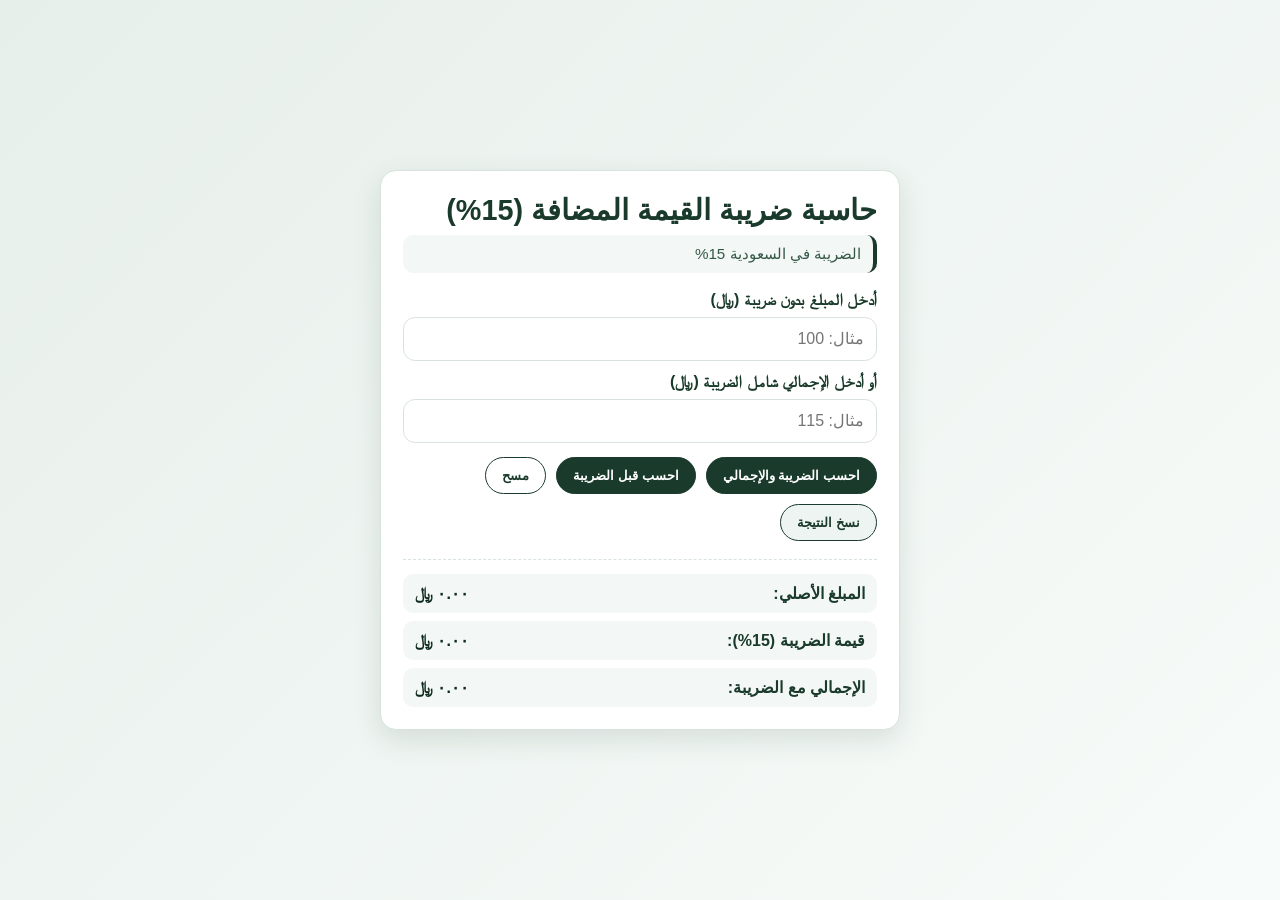
<file: websites/vat-calculator-sa/index.html>
<!doctype html>
<html lang="ar" dir="rtl">
<head>
  <meta charset="UTF-8">
  <meta name="viewport" content="width=device-width, initial-scale=1.0">
  <title>حاسبة ضريبة القيمة المضافة 15%</title>
  <style>
    :root {
      --green: #1A3B2B;
      --white: #FFFFFF;
      --soft: #f3f7f5;
      --border: #d8e3dd;
    }

    * {
      box-sizing: border-box;
    }

    body {
      margin: 0;
      font-family: "Tahoma", "Arial", sans-serif;
      background: linear-gradient(135deg, #e7efeb, #f7fbf9);
      color: var(--green);
      min-height: 100vh;
      display: grid;
      place-items: center;
      padding: 20px;
    }

    .card {
      width: min(520px, 100%);
      background: var(--white);
      border: 1px solid var(--border);
      border-radius: 16px;
      padding: 22px;
      box-shadow: 0 10px 28px rgba(26, 59, 43, 0.12);
    }

    h1 {
      margin: 0 0 8px;
      font-size: clamp(1.3rem, 3vw, 1.8rem);
    }

    .hint {
      margin: 0 0 18px;
      color: #355847;
      background: var(--soft);
      border-right: 4px solid var(--green);
      padding: 10px 12px;
      border-radius: 10px;
      font-size: 0.95rem;
    }

    label {
      font-weight: 700;
      display: block;
      margin-bottom: 8px;
    }

    input {
      width: 100%;
      border: 1px solid var(--border);
      border-radius: 12px;
      padding: 12px;
      font-size: 1rem;
      outline: none;
    }

    input:focus {
      border-color: var(--green);
      box-shadow: 0 0 0 3px rgba(26, 59, 43, 0.12);
    }

    .actions {
      display: flex;
      gap: 10px;
      flex-wrap: wrap;
      margin-top: 14px;
    }

    button {
      border: 1px solid var(--green);
      border-radius: 999px;
      padding: 10px 16px;
      font-weight: 700;
      cursor: pointer;
      transition: 0.2s ease;
    }

    .btn-calc {
      background: var(--green);
      color: var(--white);
    }

    .btn-clear {
      background: var(--white);
      color: var(--green);
    }

    .btn-copy {
      background: #eef4f1;
      color: var(--green);
    }

    button:hover {
      transform: translateY(-1px);
      filter: brightness(1.03);
    }

    .results {
      margin-top: 18px;
      border-top: 1px dashed var(--border);
      padding-top: 14px;
      display: grid;
      gap: 8px;
    }

    .row {
      background: var(--soft);
      border-radius: 10px;
      padding: 10px 12px;
      display: flex;
      justify-content: space-between;
      gap: 12px;
      font-weight: 700;
    }

    .value {
      color: #0f2b1f;
    }

    @media (max-width: 480px) {
      .card {
        padding: 16px;
      }

      .row {
        flex-direction: column;
        gap: 6px;
      }
    }
  </style>
</head>
<body>
  <main class="card">
    <h1>حاسبة ضريبة القيمة المضافة (15%)</h1>
    <p class="hint">الضريبة في السعودية 15%</p>

    <label for="amount">أدخل المبلغ بدون ضريبة (﷼)</label>
    <input id="amount" type="number" min="0" step="0.01" placeholder="مثال: 100">

    <label for="totalInput" style="margin-top: 12px;">أو أدخل الإجمالي شامل الضريبة (﷼)</label>
    <input id="totalInput" type="number" min="0" step="0.01" placeholder="مثال: 115">

    <div class="actions">
      <button class="btn-calc" id="calcBtn" type="button">احسب الضريبة والإجمالي</button>
      <button class="btn-calc" id="reverseBtn" type="button">احسب قبل الضريبة</button>
      <button class="btn-clear" id="clearBtn" type="button">مسح</button>
      <button class="btn-copy" id="copyBtn" type="button">نسخ النتيجة</button>
    </div>

    <section class="results" aria-live="polite">
      <div class="row">
        <span>المبلغ الأصلي:</span>
        <span class="value" id="baseValue">٠.٠٠ ﷼</span>
      </div>
      <div class="row">
        <span>قيمة الضريبة (15%):</span>
        <span class="value" id="vatValue">٠.٠٠ ﷼</span>
      </div>
      <div class="row">
        <span>الإجمالي مع الضريبة:</span>
        <span class="value" id="totalValue">٠.٠٠ ﷼</span>
      </div>
    </section>
  </main>

  <script>
    const VAT_RATE = 0.15;
    const amountInput = document.getElementById("amount");
    const totalInput = document.getElementById("totalInput");
    const calcBtn = document.getElementById("calcBtn");
    const reverseBtn = document.getElementById("reverseBtn");
    const clearBtn = document.getElementById("clearBtn");
    const copyBtn = document.getElementById("copyBtn");
    const baseValue = document.getElementById("baseValue");
    const vatValue = document.getElementById("vatValue");
    const totalValue = document.getElementById("totalValue");

    const saFormatter = new Intl.NumberFormat("ar-SA", {
      minimumFractionDigits: 2,
      maximumFractionDigits: 2
    });

    function formatSar(value) {
      return saFormatter.format(value) + " ﷼";
    }

    function calculateVat() {
      const amount = Number(amountInput.value);

      if (!Number.isFinite(amount) || amount < 0) {
        alert("فضلاً أدخل مبلغًا صحيحًا أكبر من أو يساوي صفر.");
        return;
      }

      const vat = amount * VAT_RATE;
      const total = amount + vat;

      baseValue.textContent = formatSar(amount);
      vatValue.textContent = formatSar(vat);
      totalValue.textContent = formatSar(total);
    }

    function calculateFromTotal() {
      const total = Number(totalInput.value);

      if (!Number.isFinite(total) || total < 0) {
        alert("فضلاً أدخل إجماليًا صحيحًا أكبر من أو يساوي صفر.");
        return;
      }

      const base = total / (1 + VAT_RATE);
      const vat = total - base;

      baseValue.textContent = formatSar(base);
      vatValue.textContent = formatSar(vat);
      totalValue.textContent = formatSar(total);
    }

    async function copyResult() {
      const text = [
        "نتيجة حاسبة ضريبة القيمة المضافة:",
        `المبلغ الأصلي: ${baseValue.textContent}`,
        `قيمة الضريبة (15%): ${vatValue.textContent}`,
        `الإجمالي مع الضريبة: ${totalValue.textContent}`
      ].join("\n");

      try {
        await navigator.clipboard.writeText(text);
        alert("تم نسخ النتيجة بنجاح.");
      } catch (error) {
        alert("تعذر النسخ التلقائي. انسخ النتيجة يدويًا.");
      }
    }

    function clearAll() {
      amountInput.value = "";
      totalInput.value = "";
      baseValue.textContent = "٠.٠٠ ﷼";
      vatValue.textContent = "٠.٠٠ ﷼";
      totalValue.textContent = "٠.٠٠ ﷼";
      amountInput.focus();
    }

    calcBtn.addEventListener("click", calculateVat);
    reverseBtn.addEventListener("click", calculateFromTotal);
    clearBtn.addEventListener("click", clearAll);
    copyBtn.addEventListener("click", copyResult);
    amountInput.addEventListener("keydown", (event) => {
      if (event.key === "Enter") {
        calculateVat();
      }
    });
    totalInput.addEventListener("keydown", (event) => {
      if (event.key === "Enter") {
        calculateFromTotal();
      }
    });
  </script>
</body>
</html>
</file>
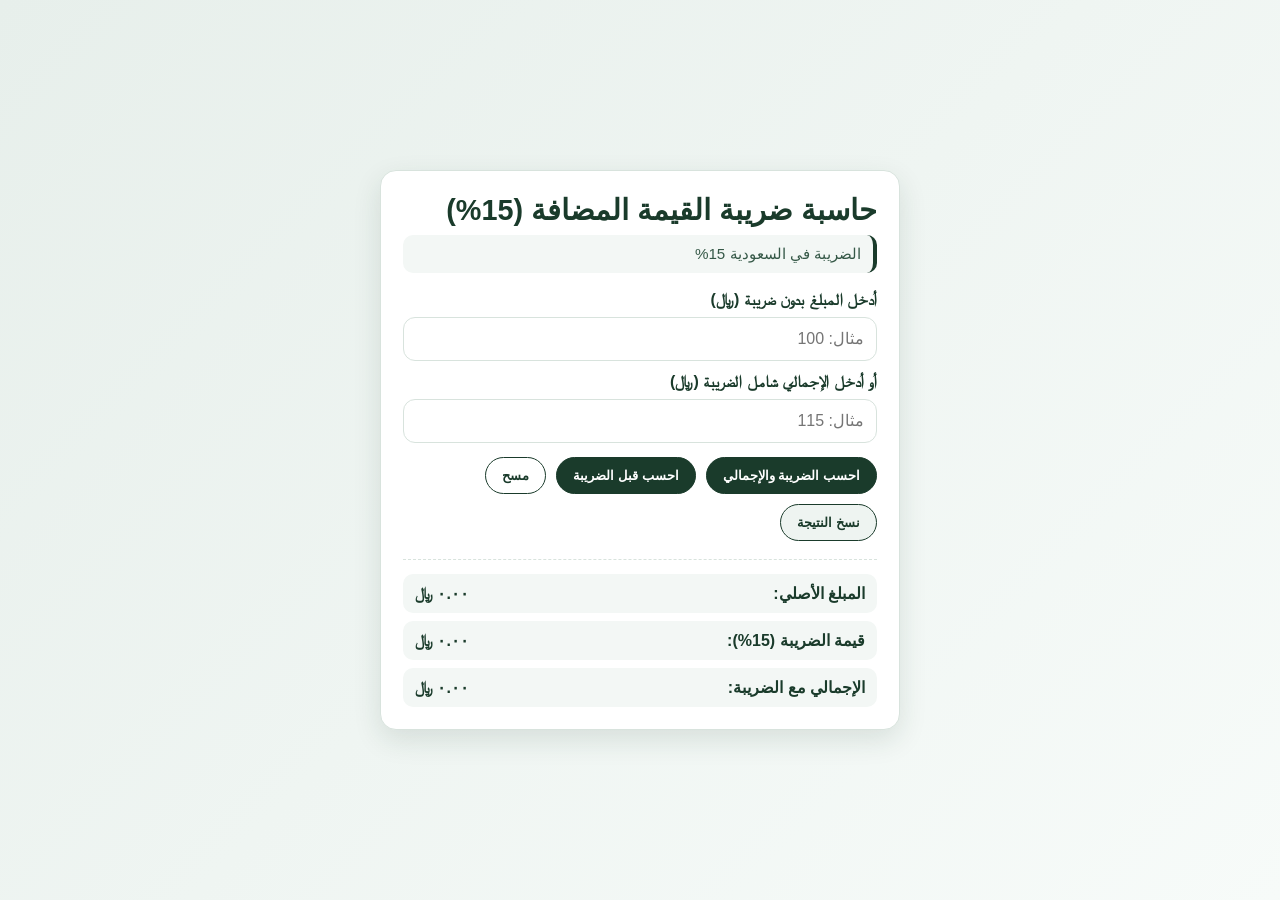
<file: أعمالي/projects/tax-calculator/index.html>
<!doctype html>
<html lang="ar" dir="rtl">
<head>
  <meta charset="UTF-8">
  <meta name="viewport" content="width=device-width, initial-scale=1.0">
  <title>حاسبة ضريبة القيمة المضافة 15%</title>
  <style>
    :root { --green: #1A3B2B; --white: #FFFFFF; --soft: #f3f7f5; --border: #d8e3dd; }
    * { box-sizing: border-box; }
    body { margin: 0; font-family: "Tahoma", "Arial", sans-serif; background: linear-gradient(135deg, #e7efeb, #f7fbf9); color: var(--green); min-height: 100vh; display: grid; place-items: center; padding: 20px; }
    .card { width: min(520px, 100%); background: var(--white); border: 1px solid var(--border); border-radius: 16px; padding: 22px; box-shadow: 0 10px 28px rgba(26, 59, 43, 0.12); }
    h1 { margin: 0 0 8px; font-size: clamp(1.3rem, 3vw, 1.8rem); }
    .hint { margin: 0 0 18px; color: #355847; background: var(--soft); border-right: 4px solid var(--green); padding: 10px 12px; border-radius: 10px; font-size: 0.95rem; }
    label { font-weight: 700; display: block; margin-bottom: 8px; }
    input { width: 100%; border: 1px solid var(--border); border-radius: 12px; padding: 12px; font-size: 1rem; outline: none; }
    .actions { display: flex; gap: 10px; flex-wrap: wrap; margin-top: 14px; }
    button { border: 1px solid var(--green); border-radius: 999px; padding: 10px 16px; font-weight: 700; cursor: pointer; }
    .btn-calc { background: var(--green); color: var(--white); }
    .btn-clear { background: var(--white); color: var(--green); }
    .btn-copy { background: #eef4f1; color: var(--green); }
    .results { margin-top: 18px; border-top: 1px dashed var(--border); padding-top: 14px; display: grid; gap: 8px; }
    .row { background: var(--soft); border-radius: 10px; padding: 10px 12px; display: flex; justify-content: space-between; gap: 12px; font-weight: 700; }
  </style>
</head>
<body>
  <main class="card">
    <h1>حاسبة ضريبة القيمة المضافة (15%)</h1>
    <p class="hint">الضريبة في السعودية 15%</p>
    <label for="amount">أدخل المبلغ بدون ضريبة (﷼)</label>
    <input id="amount" type="number" min="0" step="0.01" placeholder="مثال: 100">
    <label for="totalInput" style="margin-top: 12px;">أو أدخل الإجمالي شامل الضريبة (﷼)</label>
    <input id="totalInput" type="number" min="0" step="0.01" placeholder="مثال: 115">
    <div class="actions">
      <button class="btn-calc" id="calcBtn" type="button">احسب الضريبة والإجمالي</button>
      <button class="btn-calc" id="reverseBtn" type="button">احسب قبل الضريبة</button>
      <button class="btn-clear" id="clearBtn" type="button">مسح</button>
      <button class="btn-copy" id="copyBtn" type="button">نسخ النتيجة</button>
    </div>
    <section class="results" aria-live="polite">
      <div class="row"><span>المبلغ الأصلي:</span><span id="baseValue">٠.٠٠ ﷼</span></div>
      <div class="row"><span>قيمة الضريبة (15%):</span><span id="vatValue">٠.٠٠ ﷼</span></div>
      <div class="row"><span>الإجمالي مع الضريبة:</span><span id="totalValue">٠.٠٠ ﷼</span></div>
    </section>
  </main>
  <script>
    const VAT_RATE = 0.15;
    const amountInput = document.getElementById("amount");
    const totalInput = document.getElementById("totalInput");
    const calcBtn = document.getElementById("calcBtn");
    const reverseBtn = document.getElementById("reverseBtn");
    const clearBtn = document.getElementById("clearBtn");
    const copyBtn = document.getElementById("copyBtn");
    const baseValue = document.getElementById("baseValue");
    const vatValue = document.getElementById("vatValue");
    const totalValue = document.getElementById("totalValue");
    const saFormatter = new Intl.NumberFormat("ar-SA", { minimumFractionDigits: 2, maximumFractionDigits: 2 });
    function formatSar(value) { return saFormatter.format(value) + " ﷼"; }
    function calculateVat() { const amount = Number(amountInput.value); if (!Number.isFinite(amount) || amount < 0) return; const vat = amount * VAT_RATE; const total = amount + vat; baseValue.textContent = formatSar(amount); vatValue.textContent = formatSar(vat); totalValue.textContent = formatSar(total); }
    function calculateFromTotal() { const total = Number(totalInput.value); if (!Number.isFinite(total) || total < 0) return; const base = total / (1 + VAT_RATE); const vat = total - base; baseValue.textContent = formatSar(base); vatValue.textContent = formatSar(vat); totalValue.textContent = formatSar(total); }
    async function copyResult() { const text = ["نتيجة حاسبة ضريبة القيمة المضافة:", `المبلغ الأصلي: ${baseValue.textContent}`, `قيمة الضريبة (15%): ${vatValue.textContent}`, `الإجمالي مع الضريبة: ${totalValue.textContent}`].join("\n"); try { await navigator.clipboard.writeText(text); } catch (error) {} }
    function clearAll() { amountInput.value = ""; totalInput.value = ""; baseValue.textContent = "٠.٠٠ ﷼"; vatValue.textContent = "٠.٠٠ ﷼"; totalValue.textContent = "٠.٠٠ ﷼"; }
    calcBtn.addEventListener("click", calculateVat); reverseBtn.addEventListener("click", calculateFromTotal); clearBtn.addEventListener("click", clearAll); copyBtn.addEventListener("click", copyResult);
  </script>
</body>
</html>
</file>
